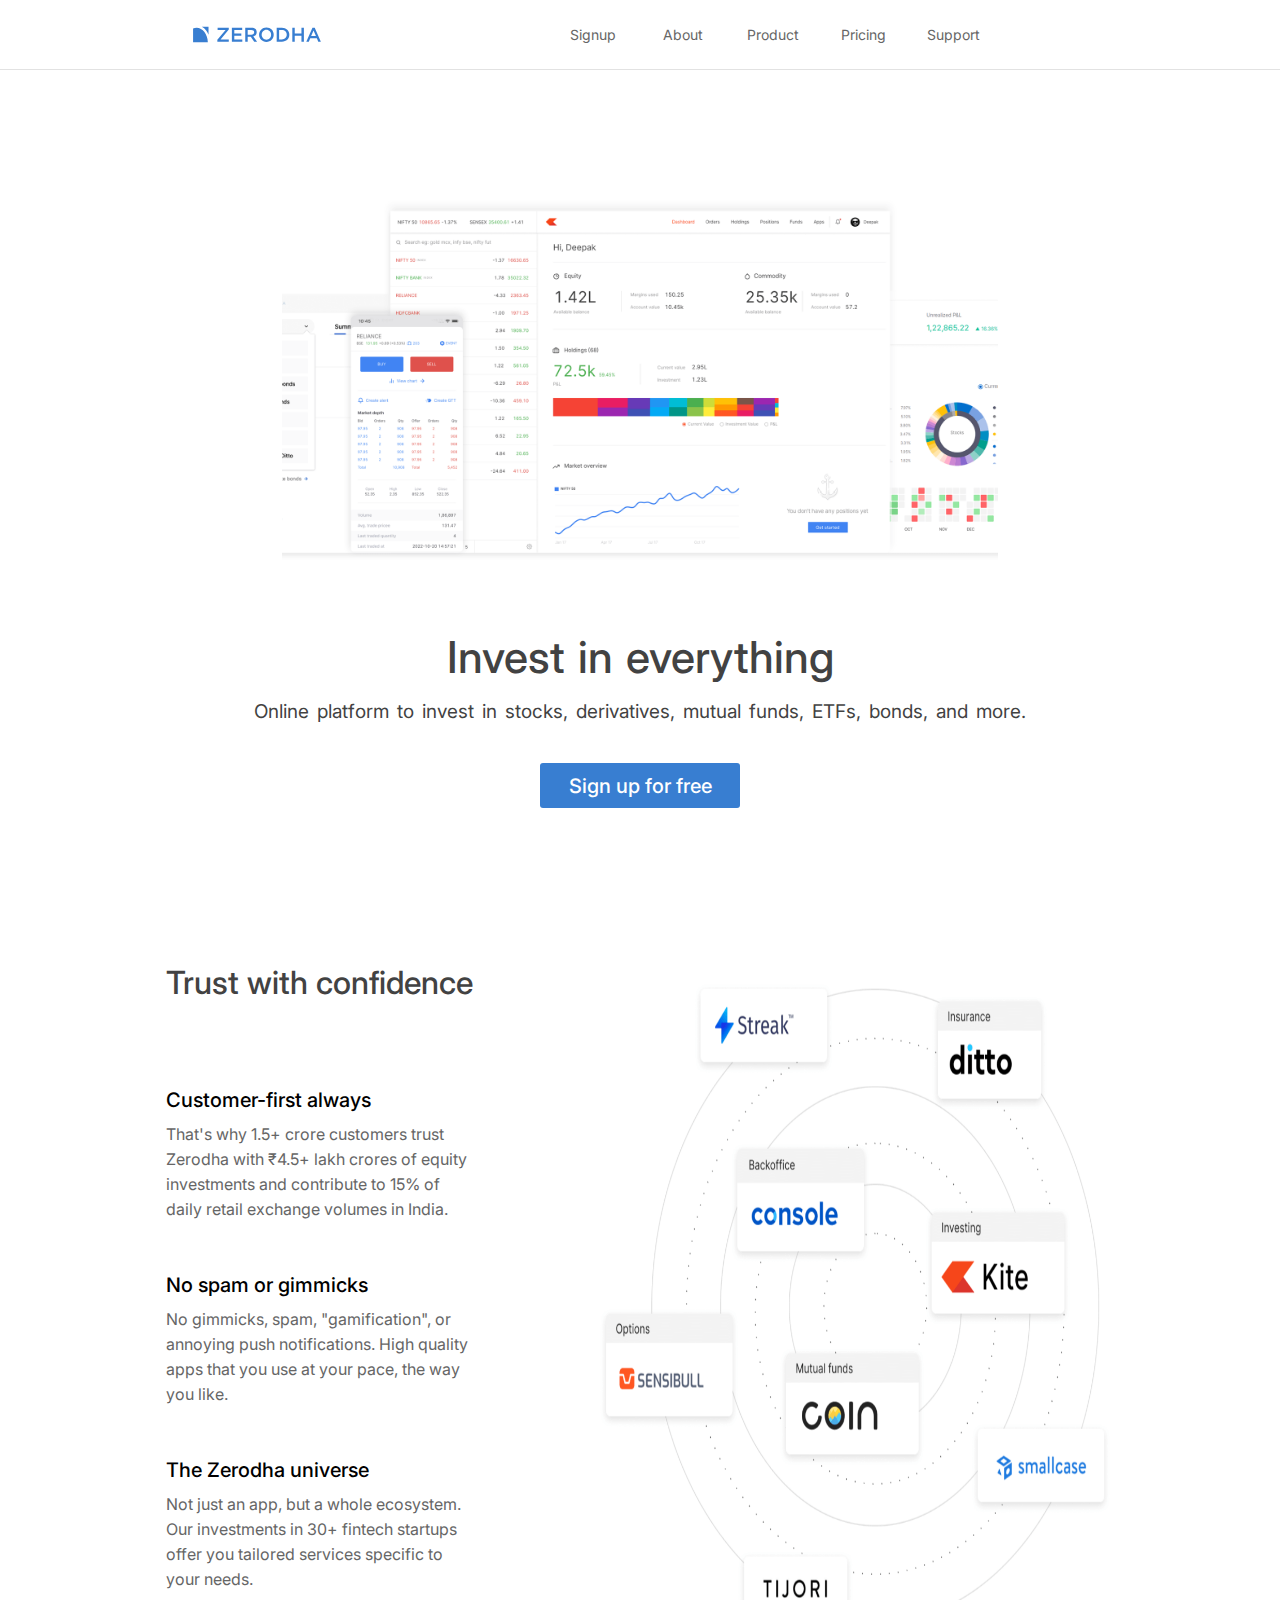
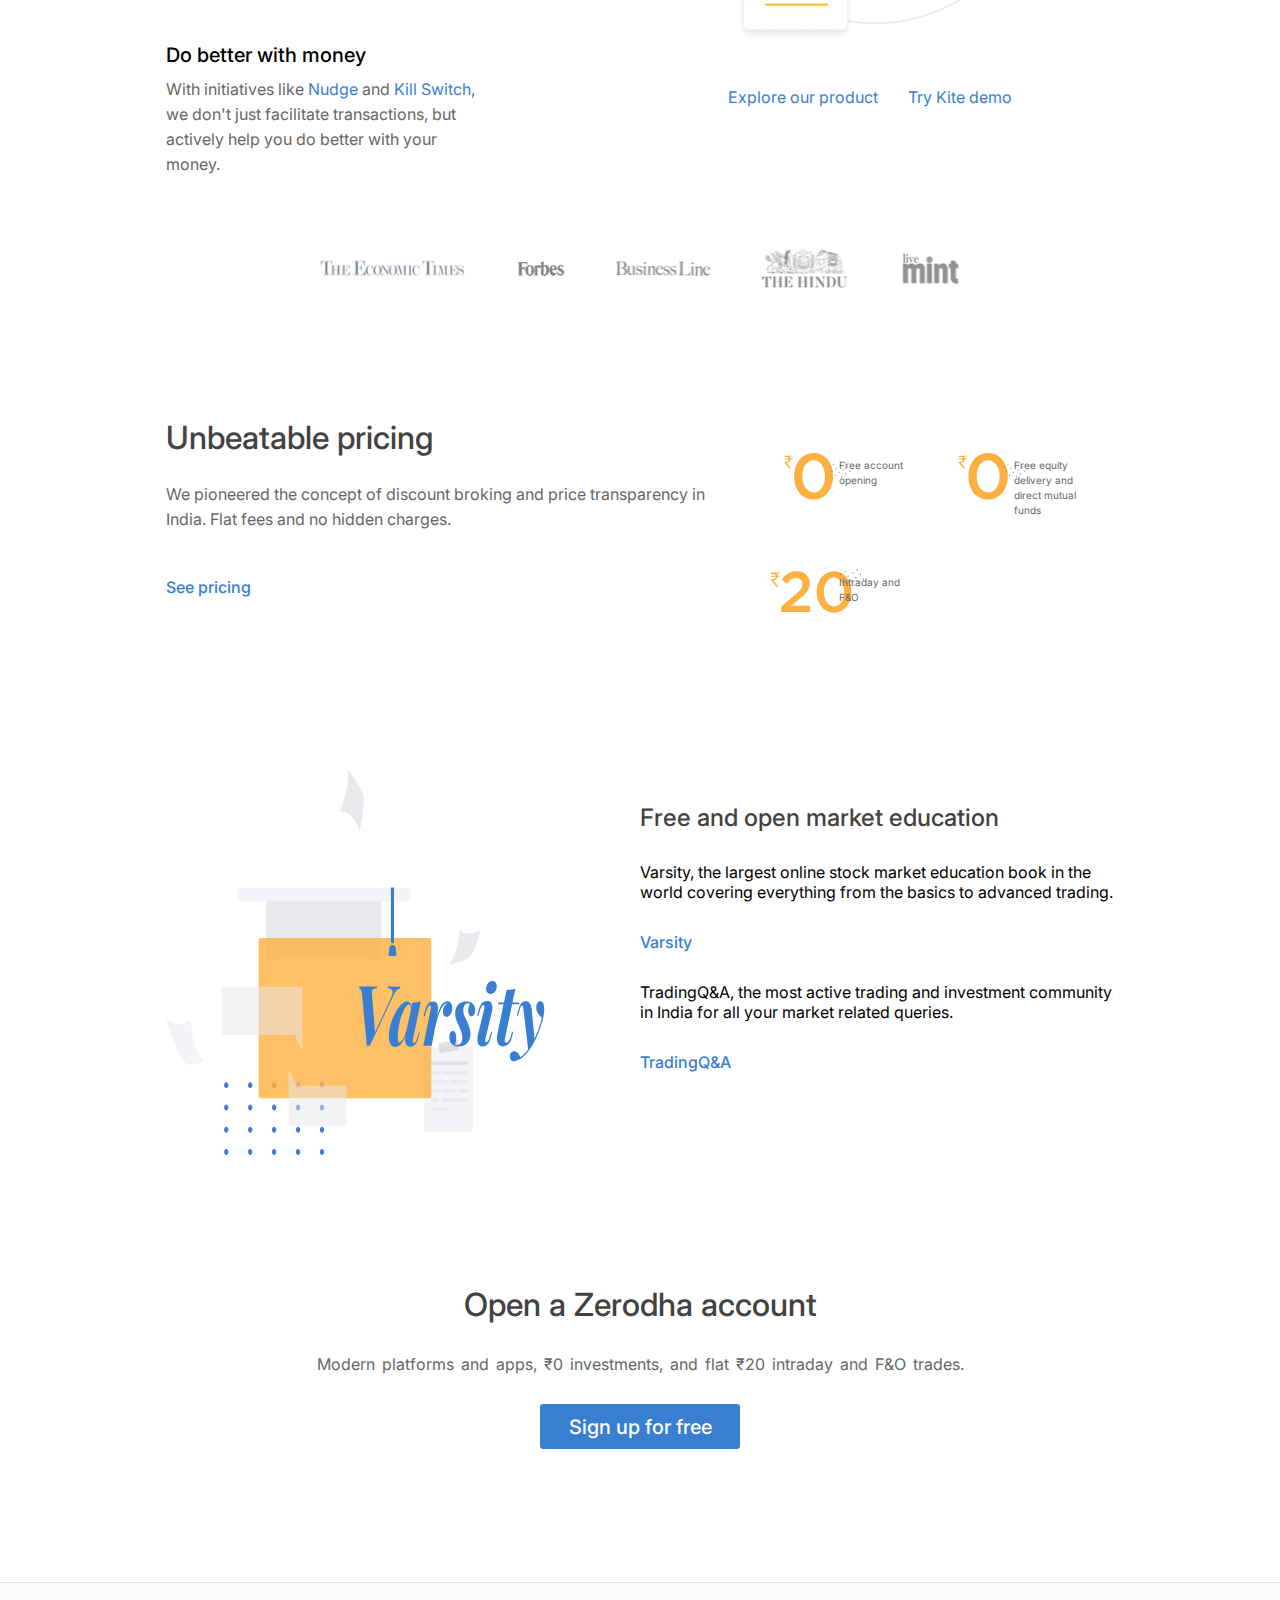
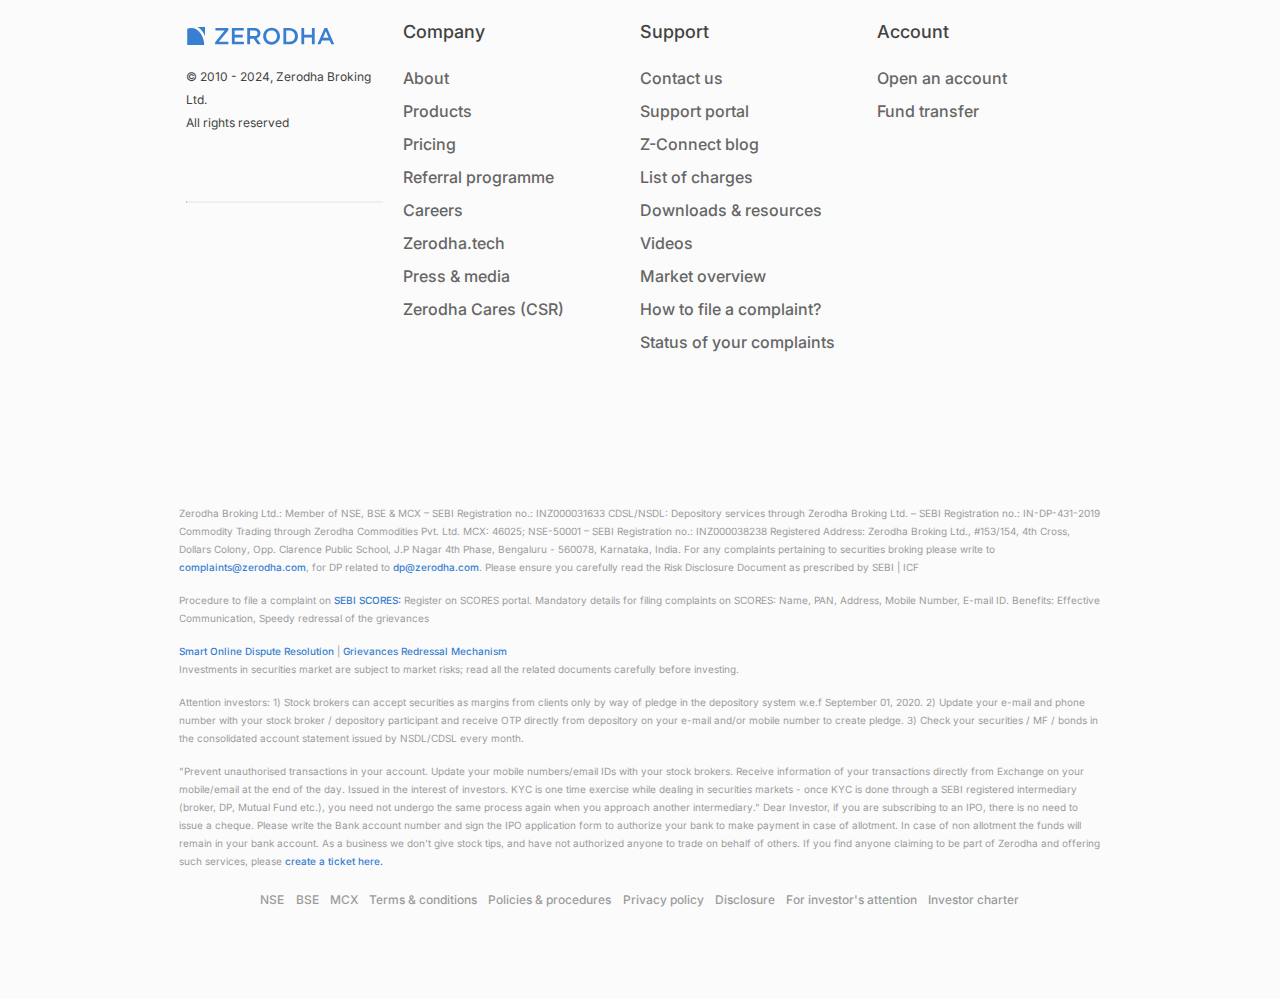
<file: index.html>
<!DOCTYPE html>
<html lang="en">
<head>
    <meta charset="UTF-8">
    <meta name="viewport" content="width=device-width, initial-scale=1.0">
    <link rel="stylesheet" href="style.css">
    <link rel="stylesheet" href="https://cdnjs.cloudflare.com/ajax/libs/font-awesome/6.6.0/css/all.min.css" integrity="sha512-Kc323vGBEqzTmouAECnVceyQqyqdsSiqLQISBL29aUW4U/M7pSPA/gEUZQqv1cwx4OnYxTxve5UMg5GT6L4JJg==" crossorigin="anonymous" referrerpolicy="no-referrer" />
    <link rel="preconnect" href="https://fonts.googleapis.com">
    <link rel="preconnect" href="https://fonts.gstatic.com" crossorigin>
   <link rel="icon" type="image/x-icon" href="favicon-img.png">
    <link href="https://fonts.googleapis.com/css2?family=Inter:ital,opsz,wght@0,14..32,100..900;1,14..32,100..900&display=swap" rel="stylesheet">
    <title>Zerodha - Online stock trading at lowest prices from India's biggest stock broker</title>
</head>
<body>
    <div class="main">
  
       <div class="navbar">
        <div class="nav-img"></div>
        <div class="nav-ele">
            <p>Signup</p>
            <p>About</p>
            <p>Product</p>
            <p>Pricing</p>
            <p>Support</p>
            <div class="nav-icon">
                <i class="fa-solid fa-bars"></i>
            </div>
         
           
        </div>
      
       </div>
   <div class="hero">
    <div class="hero-sec">
        <img src="hero-sec.png" alt="IMG1">
       </div>

    </div>

    <div class="hero-text">
        <h1>Invest in everything</h1>
        <h4>Online platform to invest in stocks, derivatives, mutual funds, ETFs, bonds, and more.</h4>

        <a href="sign-up.html"><button>Sign up for free</button></a>
    </div>

    <div class="page-2">
        <div class="page-text">
            <h1>Trust with confidence</h1>

            <div class="page-ele">
                <h3>Customer-first always</h3>
                <p>
                    That's why 1.5+ crore customers trust Zerodha with ₹4.5+ lakh crores of equity investments and contribute to 15% of daily retail exchange volumes in India.
                </p>
            </div>
            <div class="page-ele">
                <h3>No spam or gimmicks</h3>
                <p>No gimmicks, spam, "gamification", or annoying push notifications. High quality apps that you use at your pace, the way you like.</p>
            </div>
            <div class="page-ele">
                <h3>The Zerodha universe</h3>
                <p>Not just an app, but a whole ecosystem. Our investments in 30+ fintech startups offer you tailored services specific to your needs.</p>
            </div>
            <div class="page-ele">
                <h3>Do better with money</h3>
                <p>With initiatives like <span>Nudge</span> and <span>Kill Switch</span>, we don't just facilitate transactions, but actively help you do better with your money.</p>
            </div>
        </div>
        <div class="page-img">
            <img src="img-1.png" alt="IMG2">
            <div class="page-text2">
                <div class="text-2">      
                    <span>Explore our product</span>
                    <i class="fa-solid fa-arrow-right-long"></i></div>
                <div class="text-2">
                    <span>Try Kite demo</span>
                    <i class="fa-solid fa-arrow-right-long"></i>
                </div>
          
                
            </div>
        </div>
    </div>

    
<div class="info-img">
    <img src="img-6.png" alt="IMG3">
</div>
      
<div class="page-3">
    <div class="">
        <h1>Unbeatable pricing</h1>
        <p>We pioneered the concept of discount broking and price transparency in India. Flat fees and no hidden charges.</p>
        <div class="page-icon">
          <span>See pricing</span>
          <i class="fa-solid fa-arrow-right-long"></i>
        </div>
    </div>

       
    <div class="page-3-img">
        <div class="page-3-img1">
            <img src="img-2.svg" alt="">
            <p> Free account<br>
                opening</p>
        </div>
        <div class="page-3-img1">
            <img src="img-2.svg" alt="">
            <p> Free equity delivery
                and direct mutual funds</p>
        </div>
        <div class="page-3-img1">
            <img src="img-3.svg" alt="">
            <p> Intraday and<br>
                F&O</p>
        </div>
    </div> 
         
    </div>

    <div class="page-4">
        <div class="page-4-img">
           <img src="img-4.svg" alt="IMG4">
        </div>
        <div class="page-4-text">
           <h2>Free and open market education</h2>
           <p>Varsity, the largest online stock market education book in the world covering everything from the basics to advanced trading.</p>
           <div class="text-4-icon">
            <span>Varsity</span>
            <i class="fa-solid fa-arrow-right-long"></i>
           </div>
        

            <p>TradingQ&A, the most active trading and investment community in India for all your market related queries.</p>
            <div class="text-4-icon">
                <span>TradingQ&A</span>
                <i class="fa-solid fa-arrow-right-long"></i>
            </div>
          
        
        
        </div>
    </div>

    <div class="page-5">
          <h1>Open a Zerodha account</h1>
          <h4>Modern platforms and apps, ₹0 investments, and flat ₹20 intraday and F&O trades.</h4>
          <a href="sign-up.html"><button>Sign up for free</button></a>
    </div>

    <div class="page-6">
            <div class="ele-2">
                <img src="logo.svg" alt="IMG1">
                <p>© 2010 - 2024, Zerodha Broking Ltd.</p>
                <p>All rights reserved</p>

                 <div class="ele-logo1">
                    <i class="fa-brands fa-x-twitter"></i>
                    <i class="fa-brands fa-square-facebook"></i>
                    <i class="fa-brands fa-instagram"></i>
                    <i class="fa-brands fa-linkedin-in"></i>
                 </div>

                 <hr>

                 <div class="ele-logo2">
                    <i class="fa-brands fa-youtube"></i>
                    <i class="fa-brands fa-whatsapp"></i>
                    <i class="fa-brands fa-telegram"></i>
                 </div>
            </div>
            <div class="ele-1">
                <h4>Company</h4>
                <p>About</p>
                <p>  Products</p>
                <p>Pricing</p>
                <p>Referral programme</p>
                <p>Careers</p>
                <p>Zerodha.tech</p>
                <p>Press & media</p>
                <p>Zerodha Cares (CSR)</p>
            </div>
            <div class="ele-1">
                <h4>Support</h4>
                <P>Contact us</P>
                <P>Support portal</P>
                <P>Z-Connect blog</P>
                <P>List of charges</P>
                <P>Downloads & resources</P>
                <P>Videos</P>
                <P>Market overview</P>
                <P>How to file a complaint?</P>
                <P>Status of your complaints</P>
                
            </div>
            <div class="ele-1">
                <h4>Account</h4>
                <p>Open an account</p>
                <p>Fund transfer</p>
            </div>




    </div>

    
    <div class="page-7">
        <P>Zerodha Broking Ltd.: Member of NSE, BSE​ &​ MCX – SEBI Registration no.: INZ000031633 CDSL/NSDL: Depository services through Zerodha Broking Ltd. – SEBI Registration no.: IN-DP-431-2019 Commodity Trading through Zerodha Commodities Pvt. Ltd. MCX: 46025; NSE-50001 – SEBI Registration no.: INZ000038238 Registered Address: Zerodha Broking Ltd., #153/154, 4th Cross, Dollars Colony, Opp. Clarence Public School, J.P Nagar 4th Phase, Bengaluru - 560078, Karnataka, India. For any complaints pertaining to securities broking please write to <span>complaints@zerodha.com</span>, for DP related to <span>dp@zerodha.com</span>. Please ensure you carefully read the Risk Disclosure Document as prescribed by SEBI | ICF</P>
        <p>Procedure to file a complaint on <span>SEBI SCORES:</span> Register on SCORES portal. Mandatory details for filing complaints on SCORES: Name, PAN, Address, Mobile Number, E-mail ID. Benefits: Effective Communication, Speedy redressal of the grievances</p>
        <span>Smart Online Dispute Resolution</span> | <span>Grievances Redressal Mechanism</span>
        <p>Investments in securities market are subject to market risks; read all the related documents carefully before investing.</p>
        <p>Attention investors: 1) Stock brokers can accept securities as margins from clients only by way of pledge in the depository system w.e.f September 01, 2020. 2) Update your e-mail and phone number with your stock broker / depository participant and receive OTP directly from depository on your e-mail and/or mobile number to create pledge. 3) Check your securities / MF / bonds in the consolidated account statement issued by NSDL/CDSL every month.</p>
        <p>"Prevent unauthorised transactions in your account. Update your mobile numbers/email IDs with your stock brokers. Receive information of your transactions directly from Exchange on your mobile/email at the end of the day. Issued in the interest of investors. KYC is one time exercise while dealing in securities markets - once KYC is done through a SEBI registered intermediary (broker, DP, Mutual Fund etc.), you need not undergo the same process again when you approach another intermediary." Dear Investor, if you are subscribing to an IPO, there is no need to issue a cheque. Please write the Bank account number and sign the IPO application form to authorize your bank to make payment in case of allotment. In case of non allotment the funds will remain in your bank account. As a business we don't give stock tips, and have not authorized anyone to trade on behalf of others. If you find anyone claiming to be part of Zerodha and offering such services, please <span>create a ticket here.</span></p>
         <div class="page-ul">
             <p>NSE</p>      
             <p>BSE</p>
             <p>MCX </p>
             <p>Terms & conditions</p>
             <p>Policies & procedures</p>
             <p>Privacy policy</p>
             <p>Disclosure</p>
             <p>For investor's attention</p>
             <p>Investor charter</p>
         </div>
    </div>




    </div>
</body>
</html>
</file>
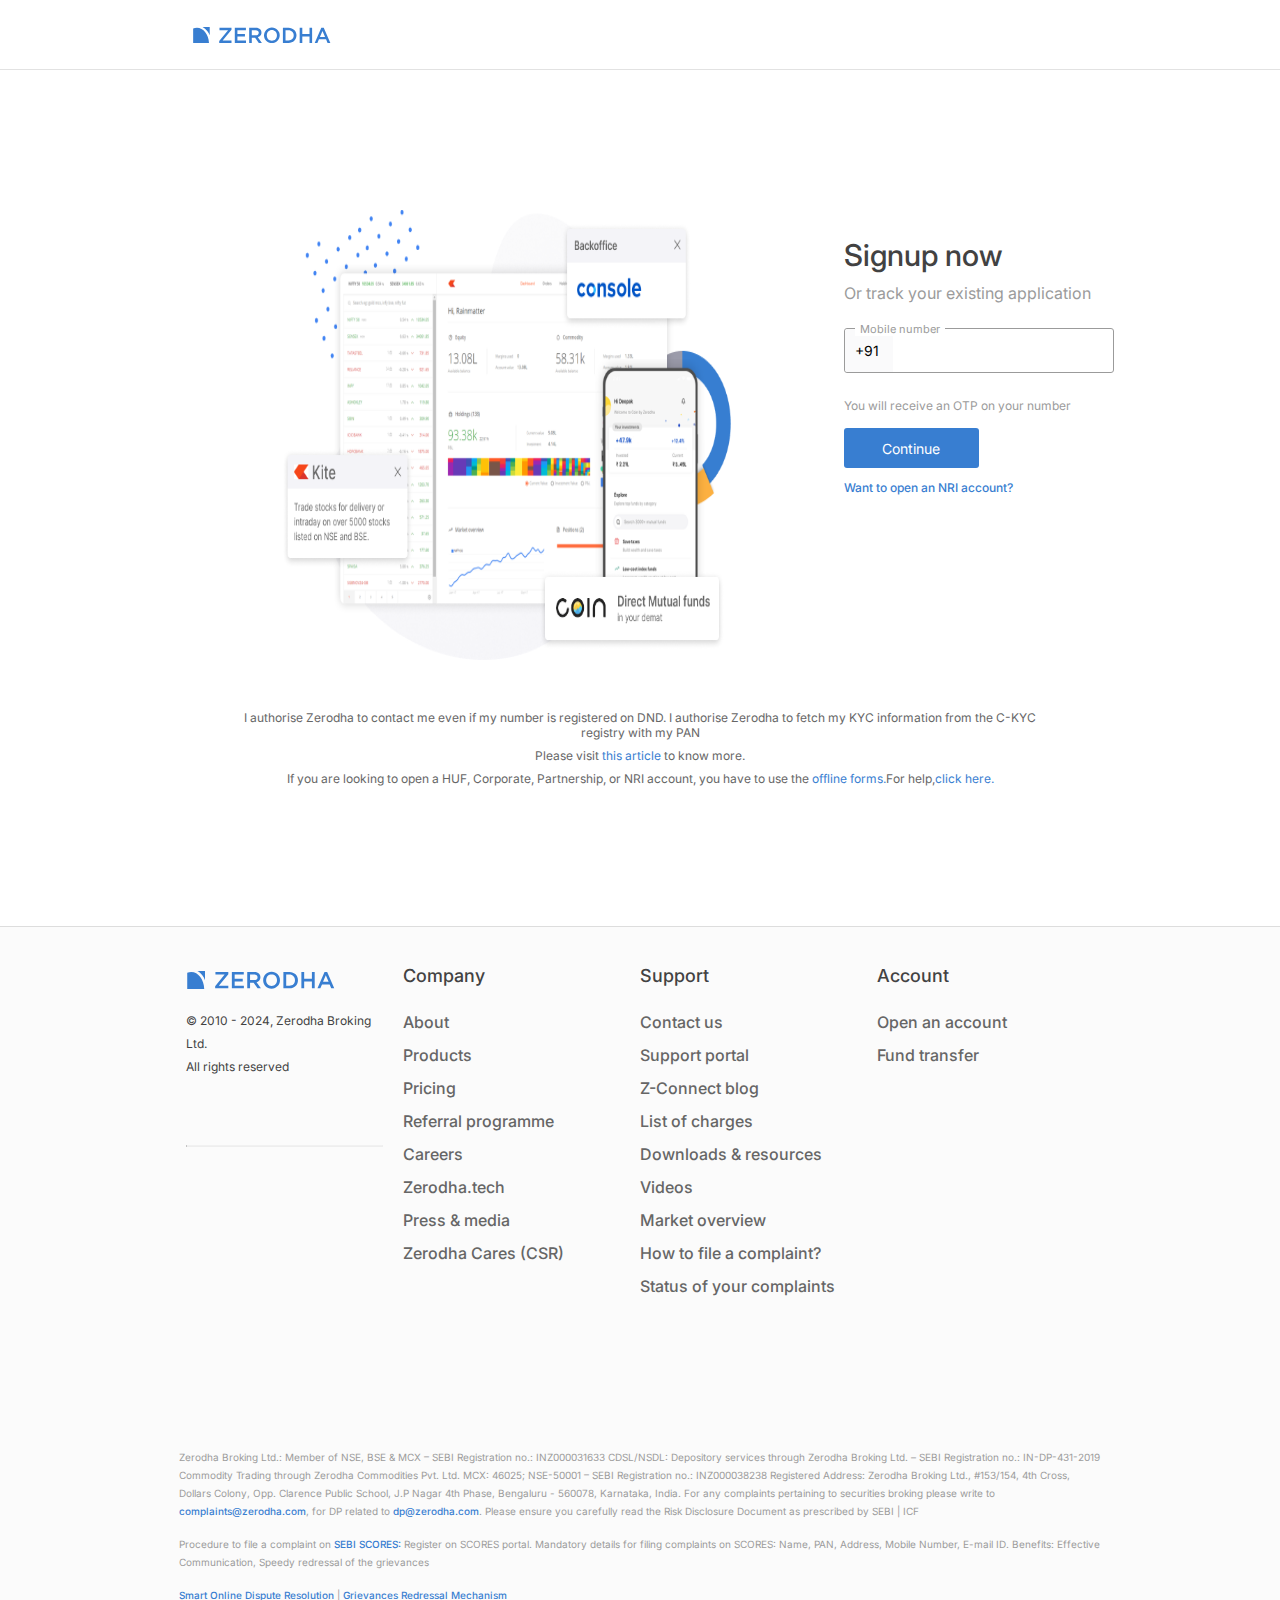
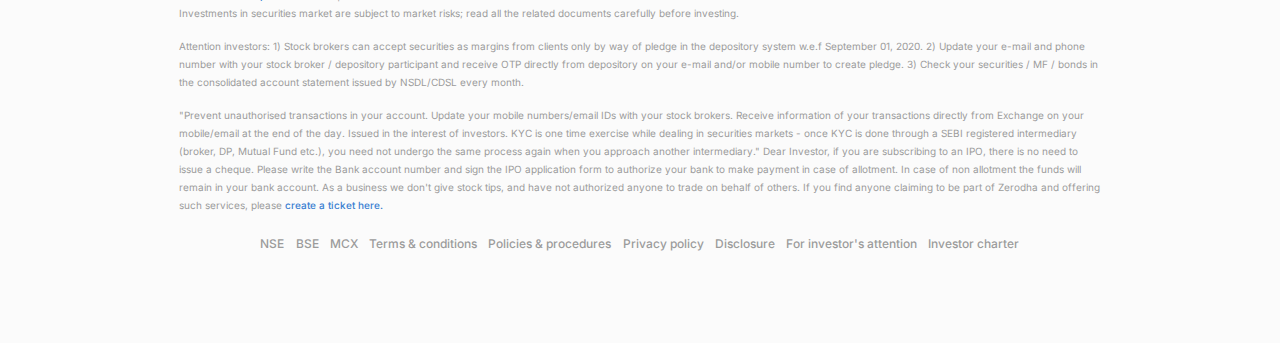
<file: nav-sign.html>
<!DOCTYPE html>
<html lang="en">
<head>
    <meta charset="UTF-8">
    <meta name="viewport" content="width=device-width, initial-scale=1.0">
    <link rel="stylesheet" href="nav-sign.css">
    <link rel="stylesheet" href="https://cdnjs.cloudflare.com/ajax/libs/font-awesome/6.6.0/css/all.min.css" integrity="sha512-Kc323vGBEqzTmouAECnVceyQqyqdsSiqLQISBL29aUW4U/M7pSPA/gEUZQqv1cwx4OnYxTxve5UMg5GT6L4JJg==" crossorigin="anonymous" referrerpolicy="no-referrer" />
    <link rel="preconnect" href="https://fonts.googleapis.com">
    <link rel="preconnect" href="https://fonts.gstatic.com" crossorigin>
   <link rel="icon" type="image/x-icon" href="favicon-img.png">
    <link href="https://fonts.googleapis.com/css2?family=Inter:ital,opsz,wght@0,14..32,100..900;1,14..32,100..900&display=swap" rel="stylesheet">
    <title>Zerodha - Online stock trading at lowest prices from India's biggest stock broker</title>
</head>
<body>
    <div class="mian">


        <div class="navbar">
            <a href="index.html"><div class="nav-img"></div></a>
        </div>

        <div class="page-4">
            <div class="page-4-img">
               <img src="nav-sign-img.png" alt="IMG4">
            </div>

        

        <div class="page-4-text">
            <h2>Signup now</h2>
            <span>Or track your existing application</span>
          

            <div class="user-mobile">
                <span>+91</span>
                <label for="mobile-no">Mobile number</label>
                <input type="text">
                
            </div>

            <p>You will receive an OTP on your number</p>

            <button>Continue</button>
            <h5>Want to open an NRI account?</h5>
        </div>



        </div>

        <div class="text-2">
            <p>I authorise Zerodha to contact me even if my number is registered on DND. I authorise Zerodha to fetch my KYC information from the C-KYC registry with my PAN</p>
            <h4>Please visit <span>this article</span> to know more.</h4>
            <p>If you are looking to open a HUF, Corporate, Partnership, or NRI account, you have to use the <span>offline forms.</span>For help,<span>click here.</span></p>
        </div>

        <div class="page-6">
            <div class="ele-2">
                <img src="logo.svg" alt="IMG1">
                <p>© 2010 - 2024, Zerodha Broking Ltd.</p>
                <p>All rights reserved</p>

                 <div class="ele-logo1">
                    <i class="fa-brands fa-x-twitter"></i>
                    <i class="fa-brands fa-square-facebook"></i>
                    <i class="fa-brands fa-instagram"></i>
                    <i class="fa-brands fa-linkedin-in"></i>
                 </div>

                 <hr>

                 <div class="ele-logo2">
                    <i class="fa-brands fa-youtube"></i>
                    <i class="fa-brands fa-whatsapp"></i>
                    <i class="fa-brands fa-telegram"></i>
                 </div>
            </div>
            <div class="ele-1">
                <h4>Company</h4>
                <p>About</p>
                <p>  Products</p>
                <p>Pricing</p>
                <p>Referral programme</p>
                <p>Careers</p>
                <p>Zerodha.tech</p>
                <p>Press & media</p>
                <p>Zerodha Cares (CSR)</p>
            </div>
            <div class="ele-1">
                <h4>Support</h4>
                <P>Contact us</P>
                <P>Support portal</P>
                <P>Z-Connect blog</P>
                <P>List of charges</P>
                <P>Downloads & resources</P>
                <P>Videos</P>
                <P>Market overview</P>
                <P>How to file a complaint?</P>
                <P>Status of your complaints</P>
                
            </div>
            <div class="ele-1">
                <h4>Account</h4>
                <p>Open an account</p>
                <p>Fund transfer</p>
            </div>




    </div>

        
    <div class="page-7">
        <P>Zerodha Broking Ltd.: Member of NSE, BSE​ &​ MCX – SEBI Registration no.: INZ000031633 CDSL/NSDL: Depository services through Zerodha Broking Ltd. – SEBI Registration no.: IN-DP-431-2019 Commodity Trading through Zerodha Commodities Pvt. Ltd. MCX: 46025; NSE-50001 – SEBI Registration no.: INZ000038238 Registered Address: Zerodha Broking Ltd., #153/154, 4th Cross, Dollars Colony, Opp. Clarence Public School, J.P Nagar 4th Phase, Bengaluru - 560078, Karnataka, India. For any complaints pertaining to securities broking please write to <span>complaints@zerodha.com</span>, for DP related to <span>dp@zerodha.com</span>. Please ensure you carefully read the Risk Disclosure Document as prescribed by SEBI | ICF</P>
        <p>Procedure to file a complaint on <span>SEBI SCORES:</span> Register on SCORES portal. Mandatory details for filing complaints on SCORES: Name, PAN, Address, Mobile Number, E-mail ID. Benefits: Effective Communication, Speedy redressal of the grievances</p>
        <span>Smart Online Dispute Resolution</span> | <span>Grievances Redressal Mechanism</span>
        <p>Investments in securities market are subject to market risks; read all the related documents carefully before investing.</p>
        <p>Attention investors: 1) Stock brokers can accept securities as margins from clients only by way of pledge in the depository system w.e.f September 01, 2020. 2) Update your e-mail and phone number with your stock broker / depository participant and receive OTP directly from depository on your e-mail and/or mobile number to create pledge. 3) Check your securities / MF / bonds in the consolidated account statement issued by NSDL/CDSL every month.</p>
        <p>"Prevent unauthorised transactions in your account. Update your mobile numbers/email IDs with your stock brokers. Receive information of your transactions directly from Exchange on your mobile/email at the end of the day. Issued in the interest of investors. KYC is one time exercise while dealing in securities markets - once KYC is done through a SEBI registered intermediary (broker, DP, Mutual Fund etc.), you need not undergo the same process again when you approach another intermediary." Dear Investor, if you are subscribing to an IPO, there is no need to issue a cheque. Please write the Bank account number and sign the IPO application form to authorize your bank to make payment in case of allotment. In case of non allotment the funds will remain in your bank account. As a business we don't give stock tips, and have not authorized anyone to trade on behalf of others. If you find anyone claiming to be part of Zerodha and offering such services, please <span>create a ticket here.</span></p>
         <div class="page-ul">
             <p>NSE</p>      
             <p>BSE</p>
             <p>MCX </p>
             <p>Terms & conditions</p>
             <p>Policies & procedures</p>
             <p>Privacy policy</p>
             <p>Disclosure</p>
             <p>For investor's attention</p>
             <p>Investor charter</p>
         </div>
    </div>
        

    




    </div>
</body>
</html>
</file>
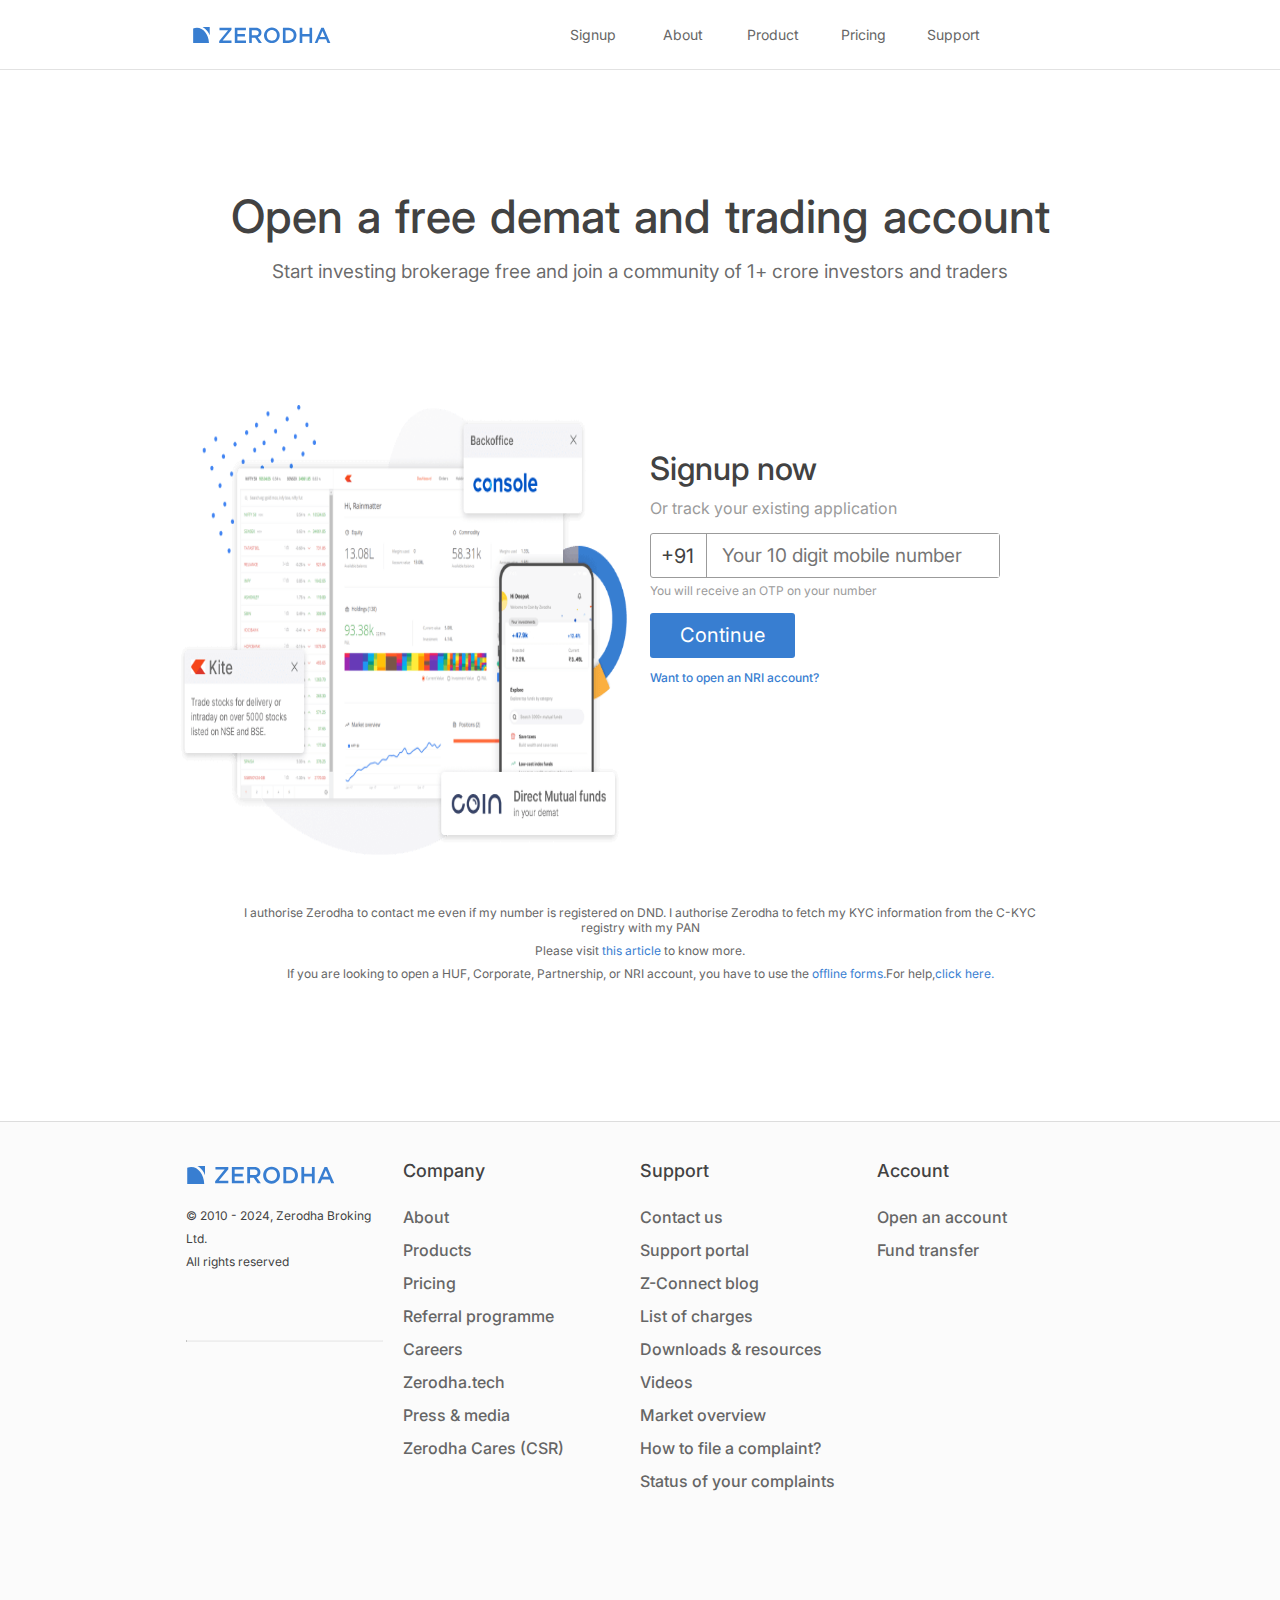
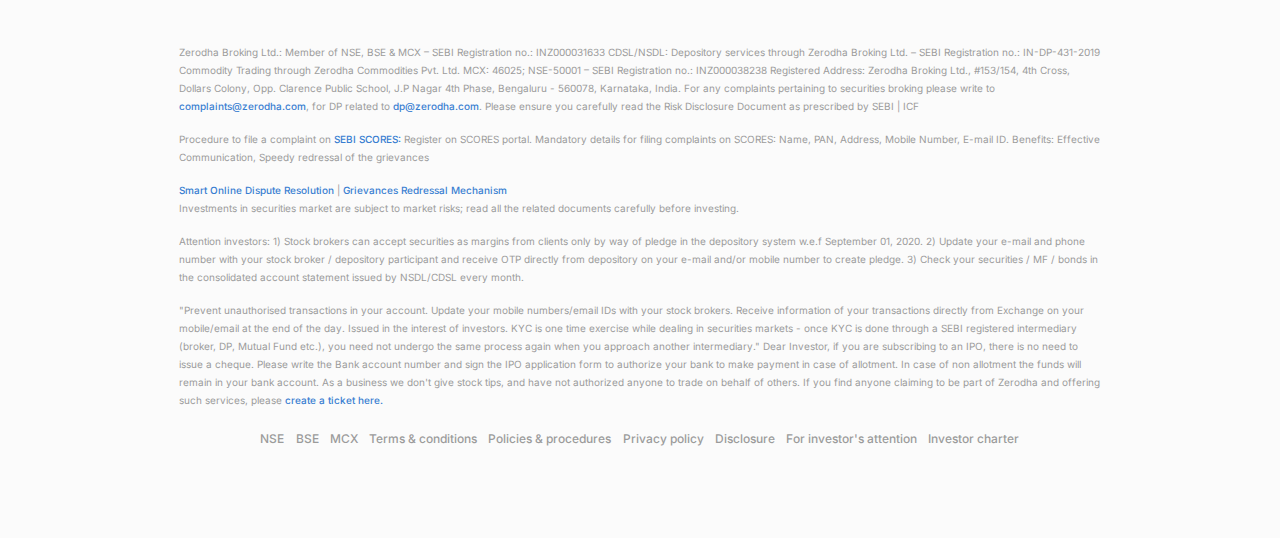
<file: sign-up.html>
<!DOCTYPE html>
<html lang="en">
<head>
    <meta charset="UTF-8">
    <meta name="viewport" content="width=device-width, initial-scale=1.0">
    <link rel="stylesheet" href="sign-up.css">
    <link rel="stylesheet" href="https://cdnjs.cloudflare.com/ajax/libs/font-awesome/6.6.0/css/all.min.css" integrity="sha512-Kc323vGBEqzTmouAECnVceyQqyqdsSiqLQISBL29aUW4U/M7pSPA/gEUZQqv1cwx4OnYxTxve5UMg5GT6L4JJg==" crossorigin="anonymous" referrerpolicy="no-referrer" />
    <link rel="preconnect" href="https://fonts.googleapis.com">
    <link rel="preconnect" href="https://fonts.gstatic.com" crossorigin>
   <link rel="icon" type="image/x-icon" href="favicon-img.png">
    <link href="https://fonts.googleapis.com/css2?family=Inter:ital,opsz,wght@0,14..32,100..900;1,14..32,100..900&display=swap" rel="stylesheet">
    <title>Open a free demat and trading account online at Zerodha</title>
</head>
<body>
    
<div class="main">
    <div class="navbar">
        <a href="index.html"><div class="nav-img"></div></a>
        <div class="nav-ele">
            <a href="nav-sign.html" style="text-decoration: none;"><p>Signup</p></a>
            <p>About</p>
            <p>Product</p>
            <p>Pricing</p>
            <p>Support</p>
            <div class="nav-icon">
                <i class="fa-solid fa-bars"></i>
            </div>
         
           
        </div>

        </div>


        <div class="hero-text">
            <h1>Open a free demat and trading account</h1>
            <h4>Start investing brokerage free and join a community of 1+ crore investors and traders</h4>
        </div>

        <div class="page-4">
            <div class="page-4-img">
               <img src="sign-img.png" alt="IMG4">
            </div>

        

        <div class="page-4-text">
            <h2>Signup now</h2>
            <span>Or track your existing application</span>
          

            <div class="user-mobile">
                <span>+91</span>
                <input type="text" placeholder="Your 10 digit mobile number">
            </div>

            <p>You will receive an OTP on your number</p>

            <button>Continue</button>
            <h5>Want to open an NRI account?</h5>
        </div>



        </div>

        <div class="text-2">
            <p>I authorise Zerodha to contact me even if my number is registered on DND. I authorise Zerodha to fetch my KYC information from the C-KYC registry with my PAN</p>
            <h4>Please visit <span>this article</span> to know more.</h4>
            <p>If you are looking to open a HUF, Corporate, Partnership, or NRI account, you have to use the <span>offline forms.</span>For help,<span>click here.</span></p>
        </div>

        <div class="page-6">
            <div class="ele-2">
                <img src="logo.svg" alt="IMG1">
                <p>© 2010 - 2024, Zerodha Broking Ltd.</p>
                <p>All rights reserved</p>

                 <div class="ele-logo1">
                    <i class="fa-brands fa-x-twitter"></i>
                    <i class="fa-brands fa-square-facebook"></i>
                    <i class="fa-brands fa-instagram"></i>
                    <i class="fa-brands fa-linkedin-in"></i>
                 </div>

                 <hr>

                 <div class="ele-logo2">
                    <i class="fa-brands fa-youtube"></i>
                    <i class="fa-brands fa-whatsapp"></i>
                    <i class="fa-brands fa-telegram"></i>
                 </div>
            </div>
            <div class="ele-1">
                <h4>Company</h4>
                <p>About</p>
                <p>  Products</p>
                <p>Pricing</p>
                <p>Referral programme</p>
                <p>Careers</p>
                <p>Zerodha.tech</p>
                <p>Press & media</p>
                <p>Zerodha Cares (CSR)</p>
            </div>
            <div class="ele-1">
                <h4>Support</h4>
                <P>Contact us</P>
                <P>Support portal</P>
                <P>Z-Connect blog</P>
                <P>List of charges</P>
                <P>Downloads & resources</P>
                <P>Videos</P>
                <P>Market overview</P>
                <P>How to file a complaint?</P>
                <P>Status of your complaints</P>
                
            </div>
            <div class="ele-1">
                <h4>Account</h4>
                <p>Open an account</p>
                <p>Fund transfer</p>
            </div>




    </div>

        
    <div class="page-7">
        <P>Zerodha Broking Ltd.: Member of NSE, BSE​ &​ MCX – SEBI Registration no.: INZ000031633 CDSL/NSDL: Depository services through Zerodha Broking Ltd. – SEBI Registration no.: IN-DP-431-2019 Commodity Trading through Zerodha Commodities Pvt. Ltd. MCX: 46025; NSE-50001 – SEBI Registration no.: INZ000038238 Registered Address: Zerodha Broking Ltd., #153/154, 4th Cross, Dollars Colony, Opp. Clarence Public School, J.P Nagar 4th Phase, Bengaluru - 560078, Karnataka, India. For any complaints pertaining to securities broking please write to <span>complaints@zerodha.com</span>, for DP related to <span>dp@zerodha.com</span>. Please ensure you carefully read the Risk Disclosure Document as prescribed by SEBI | ICF</P>
        <p>Procedure to file a complaint on <span>SEBI SCORES:</span> Register on SCORES portal. Mandatory details for filing complaints on SCORES: Name, PAN, Address, Mobile Number, E-mail ID. Benefits: Effective Communication, Speedy redressal of the grievances</p>
        <span>Smart Online Dispute Resolution</span> | <span>Grievances Redressal Mechanism</span>
        <p>Investments in securities market are subject to market risks; read all the related documents carefully before investing.</p>
        <p>Attention investors: 1) Stock brokers can accept securities as margins from clients only by way of pledge in the depository system w.e.f September 01, 2020. 2) Update your e-mail and phone number with your stock broker / depository participant and receive OTP directly from depository on your e-mail and/or mobile number to create pledge. 3) Check your securities / MF / bonds in the consolidated account statement issued by NSDL/CDSL every month.</p>
        <p>"Prevent unauthorised transactions in your account. Update your mobile numbers/email IDs with your stock brokers. Receive information of your transactions directly from Exchange on your mobile/email at the end of the day. Issued in the interest of investors. KYC is one time exercise while dealing in securities markets - once KYC is done through a SEBI registered intermediary (broker, DP, Mutual Fund etc.), you need not undergo the same process again when you approach another intermediary." Dear Investor, if you are subscribing to an IPO, there is no need to issue a cheque. Please write the Bank account number and sign the IPO application form to authorize your bank to make payment in case of allotment. In case of non allotment the funds will remain in your bank account. As a business we don't give stock tips, and have not authorized anyone to trade on behalf of others. If you find anyone claiming to be part of Zerodha and offering such services, please <span>create a ticket here.</span></p>
         <div class="page-ul">
             <p>NSE</p>      
             <p>BSE</p>
             <p>MCX </p>
             <p>Terms & conditions</p>
             <p>Policies & procedures</p>
             <p>Privacy policy</p>
             <p>Disclosure</p>
             <p>For investor's attention</p>
             <p>Investor charter</p>
         </div>
    </div>









</div>








</body>
</html>
</file>
<file: style.css>
*{
    margin: 0;
    padding: 0;
    box-sizing: border-box;
    font-family: "Inter", serif;
}

html, body{
    height: 100%;
    width: 100%;
}

.main{
    height: 100%;
    width: 100%;
}

.navbar{
    height: 70px;
    width: 100%;
    display: flex;
    align-items: center;
    border-bottom: 1.5px solid #66666630;
    padding: 0 15% 0 15%;
    position: fixed;
    background-color: white;
   

}

.nav-img{
    height: 17px;
    width: 140px;
    background-image: url("logo.svg");
    background-size: cover;
    cursor: pointer;

}
 
.nav-ele{
    display: flex;
    justify-content: flex-end;
    align-items:center;
    width: 90%;
    height: 100%;
    margin-left: 20px;
   

}
.nav-ele p{
    display: flex;
    align-items: center;
    justify-content: center;
    width: 90px;
    height: 70px;
    color: #666666;
    font-size: 14px;
    text-decoration: none;
}

.nav-ele p:hover{
   color: #387ed1;
   cursor: pointer;
}

.nav-icon{
    display: flex;
    align-items: center;
    width: 90px;
    height: 70px;
    font-size: 20px;
    color: rgba(0, 0, 0, 0.688);
    padding-left: 23px;
    cursor: pointer;
}

 /* hero-section */


 .hero{
    width: 100%;
    height: 70%;
    display: flex;
    align-items: center;
    justify-content: center;
 }
 .hero-sec{
    height: 50vh;
    width: 70%;
    display: flex;
    align-items: center;
    justify-content: center;
    margin-top: 120px;

  
 }


 .hero-sec img{
    height: 90%;
    width: 80%;
    object-fit: cover;

 }

 .hero-text {
    display: flex;
    justify-content: center;
    align-items: center;
    flex-direction: column;
 }

 .hero-text h1{
    font-size: 44px;
    font-weight: 500;
    word-spacing: 3px;
    margin-bottom: 16px;
    color: #424242;
   
 }

 .hero-text h4{
    font-size: 19px;
    font-weight: 400;
    word-spacing: 3px;
    margin-bottom: 40px;
    color: #424242;
 }

 button{
    height: 45px;
    width: 200px;
    background-color: #387ed1;
    color: white;
    border: none;
    font-size: 20px;
    border-radius: 3px;
    font-weight: 500;
    cursor: pointer;
 }

 button:hover{
    background-color: black;
 }

 .page-2{
    height: 100vh;
    width: 100%;
    display: flex;
    margin-top: 120px;
    padding: 0 13% 0 13%;
 }

 .page-text{
    width: 50%;
    height: 100%;
    display: flex;
    flex-direction: column;
    justify-content: space-evenly;
    align-items: center;
 }

 .page-img{
    width: 60%;
    height: 100%;
    margin-top: 20px;


 }

 
 .page-text h1{
    height: 50px;
    width: 100%;
    margin-bottom: 40px;
    font-size: 32px;
    font-weight: 500;
    color: #424242;
 }

 .page-ele{
    height:150px ;
    width: 100%;
 }

 .page-ele h3{
    font-size: 20px;
    font-weight: 500;
    margin-bottom: 10px;

 }

 .page-ele p{
    font-size: 16px;
    font-weight: 400;
    padding-right: 120px;
    line-height: 25px;
    color: #666666;
 }

 .page-ele span {
    color:#387ed1;
    cursor: pointer;
 }

 .page-img img{
    height: 80%;
    width: 100%;
    background-size: cover;
    cursor: pointer;
 }

 
 .page-text2{
    height: 30px;
    margin: 15px 0px 15px 0px;
    width: 100%;
    display: flex;
    justify-content: center;
   
 
 }


 .text-2{
   color: #387ed1;
   margin-left: 30px;
   cursor: pointer;

 }

 
 .text-2:hover{
   color: black;
 }

 .info-img{
   height: 40px;
   width: 100%;
   display: flex;
   justify-content: center;
 }

 .info-img img{
   height: 100%;
   width: 50%;
   background-size: cover;
   margin-top: 20px;
   cursor: pointer;
   

 }

 .info-img img:hover{
   opacity: 0.8;
 }

 .page-3 {
   height: 30vh;
   width: 100%;
   margin-top: 150px;
   padding: 0 13% 0 13%;
   display: flex;

 }

 .page-3-text{
   width: 50%;
   height: 100%;
 }

 .page-3 h1{
   font-size: 32px;
   font-weight: 500;
   color: #424242;
   margin-bottom: 25px;
 }

 .page-3 p{
   font-size: 16px;
   font-weight: 400;
   padding-right: 120px;
   line-height: 25px;
   color: #666666;
   margin-bottom: 45px;
  

 }

 .page-icon{
   color: #387ed1;
   display: flex;
   align-items: center;
   gap:9px;
   font-weight: 500;
   cursor: pointer;

 }

 .page-icon i{
   font-size: 15px;
 }

 
 .page-icon:hover{
   color: black;
 }


 .page-3-img{
   height: 26vh;
   width: 50%;
   /* background-color: red; */
   margin-left: -100px;
   display: flex;
   flex-wrap: wrap;

 }

 .page-3-img1{
   height: 50%;
   width: 50%;
   /* background-color: aqua; */
   display: flex;

 }

 .page-3-img img{
   height: 100%;
   width: 60%;

 }
 .page-3-img1 p{
   font-size: 10px;
   margin-top: 20px;
   height: 50%;
   width: 45%;
   padding: 20px 0px 20px 0px;
   line-height: 15px;
   margin-left: -30px;
 }


 .page-4{
   height: 43vh;
   width: 100%;
   /* background-color: red; */
   padding: 0px 13% 0px 13%;
   display: flex;
   margin-top: 80px;
 }

 .page-4-text{
    height: 100%;
    width: 50%;
    margin-top: 35px;
    /* background-color: aqua; */
 }

 
 .page-4-img{
   height: 100%;
   width: 50%;

 }

.page-4-img img{
   height: 100%;
   width: 80%;
  background-size: cover;
  cursor: pointer;
}

.page-4-text h2 {
   font-size: 24px;
   font-weight: 500;
   color: #424242;
}

.page-4-text p{
   font-size: 16px;
   font-weight: 400;
   margin-top: 30px;
}

.text-4-icon{
   color: #387ed1;
   margin-top: 30px;
   font-weight: 500;
   
}

.text-4-icon span{
   cursor: pointer;
}





.text-4-icon:hover{
   color: black;
}



.page-5{
   height: 33vh;
   width: 100%;
   margin-top: 130px;
   /* background-color: red; */
   text-align: center;
}

.page-5 h1{
   font-size: 32px;
   font-weight: 500;
   color: #424242;
}

.page-5 h4{
   font-size: 16px;
   font-weight: 400;
   color: #666666;
   margin-top: 30px;
   margin-bottom: 30px;
   word-spacing: 3px;
}


.page-6{
   height: 58vh;
   width: 100%;
   background-color: #fbfbfb;
   border-top: 1px solid rgba(0, 0, 0, 0.118);
   padding: 3% 13% 3% 13%;
   display: flex;
   
}


.ele-1{
   height: 100%;
   width: 25%;
   

}

.ele-1 h4{
   font-size: 18px;
   color: #424242;
   margin-bottom: 20px;
   font-weight: 500;
}

.ele-1 p{
   font-size: 16px;
   color: #666666;
   font-weight: 500;
   line-height: 33px;
   cursor: pointer;
}

.ele-1 p:hover{
   color: #387ed1;
}

.ele-2{
   height: 100%;
   width: 25%;
  padding: 5px 20px 10px 20px;
}

.ele-2 img{
   height: 20px;
   width: 150px;
   background-size: cover;
   margin-bottom: 15px;

}

.ele-2 p{
   font-size: 12px;
   color: #424242;
   line-height: 23px;
}

.ele-logo1{
   height: 30px;
   width: 100%;
   margin-top: 15px;
}

.ele-logo2{
   height: 30px;
   width: 100%;
   margin-top: 15px;
}



.ele-logo1 i{
   margin-top: 20px;
   font-size: 19px;
   color: #666666;
   margin-right: 16px;
   cursor: pointer;
 
}
.ele-logo2 i{
   margin-top: 20px;
   font-size: 19px;
   color: #666666;
   margin-right: 16px;
   cursor: pointer;
}

.ele-logo1 i:hover{
   color: #387ed1;
}

.ele-logo2 i:hover{
   color: #387ed1;
}

hr{
   border-top: 0.8px solid #eeeeeebc;
   position: relative;
   top: 22px;
   left: 0;
}

.page-7{
   height: 55vh;
   width: 100%;
   background-color: #fbfbfb;
   padding: 0% 14% 0% 14%;
   font-size: 10px;
   color: #9b9b9b;
   line-height: 18px;
   
}

.page-7 p{
   margin-bottom: 15px;
}

.page-7 span{
   color: #387ed1;
   font-weight: 500;
   cursor: pointer;
}
.page-7 span:hover{
   color: #424242;
}

.page-ul{
   height: 45px;
   width: 100%;
   padding-left: 70px;
   padding-right: 70px;
   display: flex;
   justify-content: space-evenly;
   align-items: center;
   font-size: 12px;
   font-weight: 500;
   cursor: pointer;
}

.page-ul p:hover{
   color: #387ed1;
}
</file>
<file: nav-sign.css>
*{
    margin: 0;
    padding: 0;
    box-sizing: border-box;
    font-family: "Inter", serif;
}

html, body{
    height: 100%;
    width: 100%;
   
}

.main{
    height: 100%;
    width: 100%;
    
}


.navbar{
    height: 70px;
    width: 100%;
    display: flex;
    align-items: center;
    border-bottom: 1.5px solid #66666630;
    padding: 0 15% 0 15%;
    /* position: fixed; */
    background-color: white;
   

}

.nav-img{
    height: 17px;
    width: 140px;
    background-image: url("logo.svg");
    background-size: cover;
    cursor: pointer;

}



 
.page-4{
    height: 50vh;
    width: 100%;
    padding: 0px 13% 0px 22%;
    display: flex;
    margin-top: 140px;
}


   
 .page-4-img{
    height: 100%;
    width: 80%;
 
  }
 
 .page-4-img img{
    height: 100%;
    width: 80%;
   background-size: cover;
   
 }

 .page-4-text{
    height: 100%;
    width: 35%;

 }

 .page-4-text h2 {
    font-weight: 500;
    color: #424242;
    padding-top: 10%;
    font-size: 30px;
    margin-bottom: 10px;
 }

 .page-4-text span{
    font-size: 16px;
    color: #9b9b9b;
   
 }

 .user-mobile{
    height: 45px;
    width: 270px;
    margin-top: 25px;
    margin-bottom: 25px;
    display: flex;
    border: 1px solid #9b9b9b;
    border-radius: 3px;
    position: relative;
 
 } 




 .user-mobile input{
    height: 100%;
    width: 80%;
    /* color: #9b9b9b; */
    font-size: 19px;
    padding: 0px 15px 0px 10px;
    border: none;
    position: relative;
    font-size: 16px;
    
 }


 
 .user-mobile label{
   height: 14px ;
   width: 90px;
   background-color: white;
   color: #9b9b9b;
   font-size: 11px;
   margin: 0px 0px 4px 10px;
   padding: 0px 5px;
   position: absolute;
   z-index: 5;
   top: -7px;
 }

 .user-mobile span{
   height: 100%;
   width: 18%;
   background-color: #fafafb;
   padding: 13px 10px ;
   color: black;
   font-size: 14px;
   border-radius: 3px 0px 0px 3px;
  
 }





 input:focus {
    outline: none;
}

.user-mobile:focus-within{
   border: 1.8px solid rgba(118, 118, 118, 0.915);
}

.page-4-text p{
    font-size: 12px;
    color: #9b9b9b;
    margin: 5px 0px 15px 0px;    
}

button{
    height: 40px;
    width: 135px;
    background-color: #387ed1;
    border: none;
    font-size: 14px;
    color: white;
    cursor: pointer;
    border-radius: 3px;
}

button:hover{
    opacity: 0.7;
}


.page-4-text h5{
    font-size: 12px;
    font-weight: 500;
    color: #387ed1;
    margin: 12px 0px 15px 0px;
    cursor: pointer;
}

.page-4-text h5:hover{
    color: #424242;
}


.text-2{
    height: 24vh;
    width: 100%;
    padding: 0% 18% 0% 18%;
    margin-top: 50px;
    font-size: 12px;
    color: #666666;
    text-align: center;
}

.text-2 p{
    margin-bottom: 8px;
}

.text-2 h4{
    font-weight: 400;
    text-align: center;
    margin-bottom: 8px;
}

.text-2 span{
    color: #387ed1;
    cursor: pointer;
}

.text-2 span:hover{
   color: black;
}


.page-6{
    height: 58vh;
    width: 100%;
    background-color: #fbfbfb;
    border-top: 1px solid rgba(0, 0, 0, 0.118);
    padding: 3% 13% 3% 13%;
    display: flex;
    
 }
 
 
 .ele-1{
    height: 100%;
    width: 25%;
    
 
 }
 
 .ele-1 h4{
    font-size: 18px;
    color: #424242;
    margin-bottom: 20px;
    font-weight: 500;
 }
 
 .ele-1 p{
    font-size: 16px;
    color: #666666;
    font-weight: 500;
    line-height: 33px;
    cursor: pointer;
 }
 
 .ele-1 p:hover{
    color: #387ed1;
 }
 
 .ele-2{
    height: 100%;
    width: 25%;
   padding: 5px 20px 10px 20px;
 }
 
 .ele-2 img{
    height: 20px;
    width: 150px;
    background-size: cover;
    margin-bottom: 15px;
 
 }
 
 .ele-2 p{
    font-size: 12px;
    color: #424242;
    line-height: 23px;
 }
 
 .ele-logo1{
    height: 30px;
    width: 100%;
    margin-top: 15px;
 }
 
 .ele-logo2{
    height: 30px;
    width: 100%;
    margin-top: 15px;
 }
 
 
 
 .ele-logo1 i{
    margin-top: 20px;
    font-size: 19px;
    color: #666666;
    margin-right: 16px;
    cursor: pointer;
  
 }
 .ele-logo2 i{
    margin-top: 20px;
    font-size: 19px;
    color: #666666;
    margin-right: 16px;
    cursor: pointer;
 }
 
 .ele-logo1 i:hover{
    color: #387ed1;
 }
 
 .ele-logo2 i:hover{
    color: #387ed1;
 }
 
 hr{
    border-top: 0.8px solid #eeeeeebc;
    position: relative;
    top: 22px;
    left: 0;
 }

.page-7{
    height: 55vh;
    width: 100%;
    background-color: #fbfbfb;
    padding: 0% 14% 0% 14%;
    font-size: 10px;
    color: #9b9b9b;
    line-height: 18px;
    
 }
 
 .page-7 p{
    margin-bottom: 15px;
 }
 
 .page-7 span{
    color: #387ed1;
    font-weight: 500;
    cursor: pointer;
 }
 .page-7 span:hover{
    color: #424242;
 }
 
 .page-ul{
    height: 45px;
    width: 100%;
    padding-left: 70px;
    padding-right: 70px;
    display: flex;
    justify-content: space-evenly;
    align-items: center;
    font-size: 12px;
    font-weight: 500;
    cursor: pointer;
 }
 
 .page-ul p:hover{
    color: #387ed1;
 }
</file>
<file: sign-up.css>
*{
    margin: 0;
    padding: 0;
    box-sizing: border-box;
    font-family: "Inter", serif;
}

html, body{
    height: 100%;
    width: 100%;
}

.main{
    height: 100%;
    width: 100%;
}


.navbar{
    height: 70px;
    width: 100%;
    display: flex;
    align-items: center;
    border-bottom: 1.5px solid #66666630;
    padding: 0 15% 0 15%;
    position: fixed;
    background-color: white;
   

}

.nav-img{
    height: 17px;
    width: 140px;
    background-image: url("logo.svg");
    background-size: cover;
    cursor: pointer;

}
 
.nav-ele{
    display: flex;
    justify-content: flex-end;
    align-items:center;
    width: 90%;
    height: 100%;
    margin-left: 20px;

}
.nav-ele p{
    display: flex;
    align-items: center;
    justify-content: center;
    width: 90px;
    height: 70px;
    color: #666666;
    font-size: 14px;
}

.nav-ele p:hover{
   color: #387ed1;
   cursor: pointer;
}

.nav-icon{
    display: flex;
    align-items: center;
    width: 90px;
    height: 70px;
    font-size: 20px;
    color: rgba(0, 0, 0, 0.688);
    padding-left: 23px;
    cursor: pointer;
}


.hero-text {
    height: 40vh;
    width: 100%;
    padding: 0% 10% 0% 10%;
    display: flex;
    justify-content: center;
    align-items: center;
    flex-direction: column;
  
 }

 
 .hero-text h1{
    font-size: 46px;
    font-weight: 500;
    word-spacing: 3px;
    margin-bottom: 16px;
    margin-top: 150px;
    color: #424242;
   
 }

 .hero-text h4{
    font-size: 19px;
    font-weight: 400;
    margin-bottom: 40px;
    color: #424242c8;
 }


 
 .page-4{
    height: 50vh;
    width: 100%;
    padding: 0px 15% 0px 14%;
    display: flex;
    margin-top: 45px;
  }


   
 .page-4-img{
    height: 100%;
    width: 70%;
 
  }
 
 .page-4-img img{
    height: 100%;
    width: 95%;
   background-size: cover;
   
 }

 .page-4-text{
    height: 100%;
    width: 65%;

 }

 .page-4-text h2 {
    font-weight: 500;
    color: #424242;
    padding-top: 10%;
    font-size: 32px;
    margin-bottom: 10px;
 }

 .page-4-text span{
    font-size: 16px;
    color: #9b9b9b;
   
 }

 .user-mobile{
    height: 45px;
    width: 350px;
    margin-top: 15px;
    display: flex;
    border: 1px solid #9b9b9b;
    border-radius: 3px;
 
 } 



 .user-mobile span{
    height: 100%;
    width: 16%;
    color: #424242;
    font-size: 20px;
    padding: 10px;
    border-right: 1px solid #9b9b9b;

  
    
 }
 
 .user-mobile input{
    height: 100%;
    width: 84%;
    color: #9b9b9b;
    font-size: 19px;
    padding: 0px 15px 0px 15px;
    border: none;
    
 }


 input:focus {
    outline: none;
}

.user-mobile:focus-within{
   border: 1.8px solid rgba(118, 118, 118, 0.915);
}

.page-4-text p{
    font-size: 12px;
    color: #9b9b9b;
    margin: 5px 0px 15px 0px;    
}

button{
    height: 45px;
    width: 145px;
    background-color: #387ed1;
    border: none;
    font-size: 20px;
    color: white;
    cursor: pointer;
    border-radius: 3px;
}

button:hover{
    background-color: black;
}


.page-4-text h5{
    font-size: 12px;
    font-weight: 500;
    color: #387ed1;
    margin: 12px 0px 15px 0px;
    cursor: pointer;
}

.page-4-text h5:hover{
    color: #424242;
}


.text-2{
    height: 24vh;
    width: 100%;
    padding: 0% 18% 0% 18%;
    margin-top: 50px;
    font-size: 12px;
    color: #666666;
    text-align: center;
}

.text-2 p{
    margin-bottom: 8px;
}

.text-2 h4{
    font-weight: 400;
    text-align: center;
    margin-bottom: 8px;
}

.text-2 span{
    color: #387ed1;
    cursor: pointer;
}


.page-6{
    height: 58vh;
    width: 100%;
    background-color: #fbfbfb;
    border-top: 1px solid rgba(0, 0, 0, 0.118);
    padding: 3% 13% 3% 13%;
    display: flex;
    
 }
 
 
 .ele-1{
    height: 100%;
    width: 25%;
    
 
 }
 
 .ele-1 h4{
    font-size: 18px;
    color: #424242;
    margin-bottom: 20px;
    font-weight: 500;
 }
 
 .ele-1 p{
    font-size: 16px;
    color: #666666;
    font-weight: 500;
    line-height: 33px;
    cursor: pointer;
 }
 
 .ele-1 p:hover{
    color: #387ed1;
 }
 
 .ele-2{
    height: 100%;
    width: 25%;
   padding: 5px 20px 10px 20px;
 }
 
 .ele-2 img{
    height: 20px;
    width: 150px;
    background-size: cover;
    margin-bottom: 15px;
 
 }
 
 .ele-2 p{
    font-size: 12px;
    color: #424242;
    line-height: 23px;
 }
 
 .ele-logo1{
    height: 30px;
    width: 100%;
    margin-top: 15px;
 }
 
 .ele-logo2{
    height: 30px;
    width: 100%;
    margin-top: 15px;
 }
 
 
 
 .ele-logo1 i{
    margin-top: 20px;
    font-size: 19px;
    color: #666666;
    margin-right: 16px;
    cursor: pointer;
  
 }
 .ele-logo2 i{
    margin-top: 20px;
    font-size: 19px;
    color: #666666;
    margin-right: 16px;
    cursor: pointer;
 }
 
 .ele-logo1 i:hover{
    color: #387ed1;
 }
 
 .ele-logo2 i:hover{
    color: #387ed1;
 }
 
 hr{
    border-top: 0.8px solid #eeeeeebc;
    position: relative;
    top: 22px;
    left: 0;
 }

.page-7{
    height: 55vh;
    width: 100%;
    background-color: #fbfbfb;
    padding: 0% 14% 0% 14%;
    font-size: 10px;
    color: #9b9b9b;
    line-height: 18px;
    
 }
 
 .page-7 p{
    margin-bottom: 15px;
 }
 
 .page-7 span{
    color: #387ed1;
    font-weight: 500;
    cursor: pointer;
 }
 .page-7 span:hover{
    color: #424242;
 }
 
 .page-ul{
    height: 45px;
    width: 100%;
    padding-left: 70px;
    padding-right: 70px;
    display: flex;
    justify-content: space-evenly;
    align-items: center;
    font-size: 12px;
    font-weight: 500;
    cursor: pointer;
 }
 
 .page-ul p:hover{
    color: #387ed1;
 }
</file>
